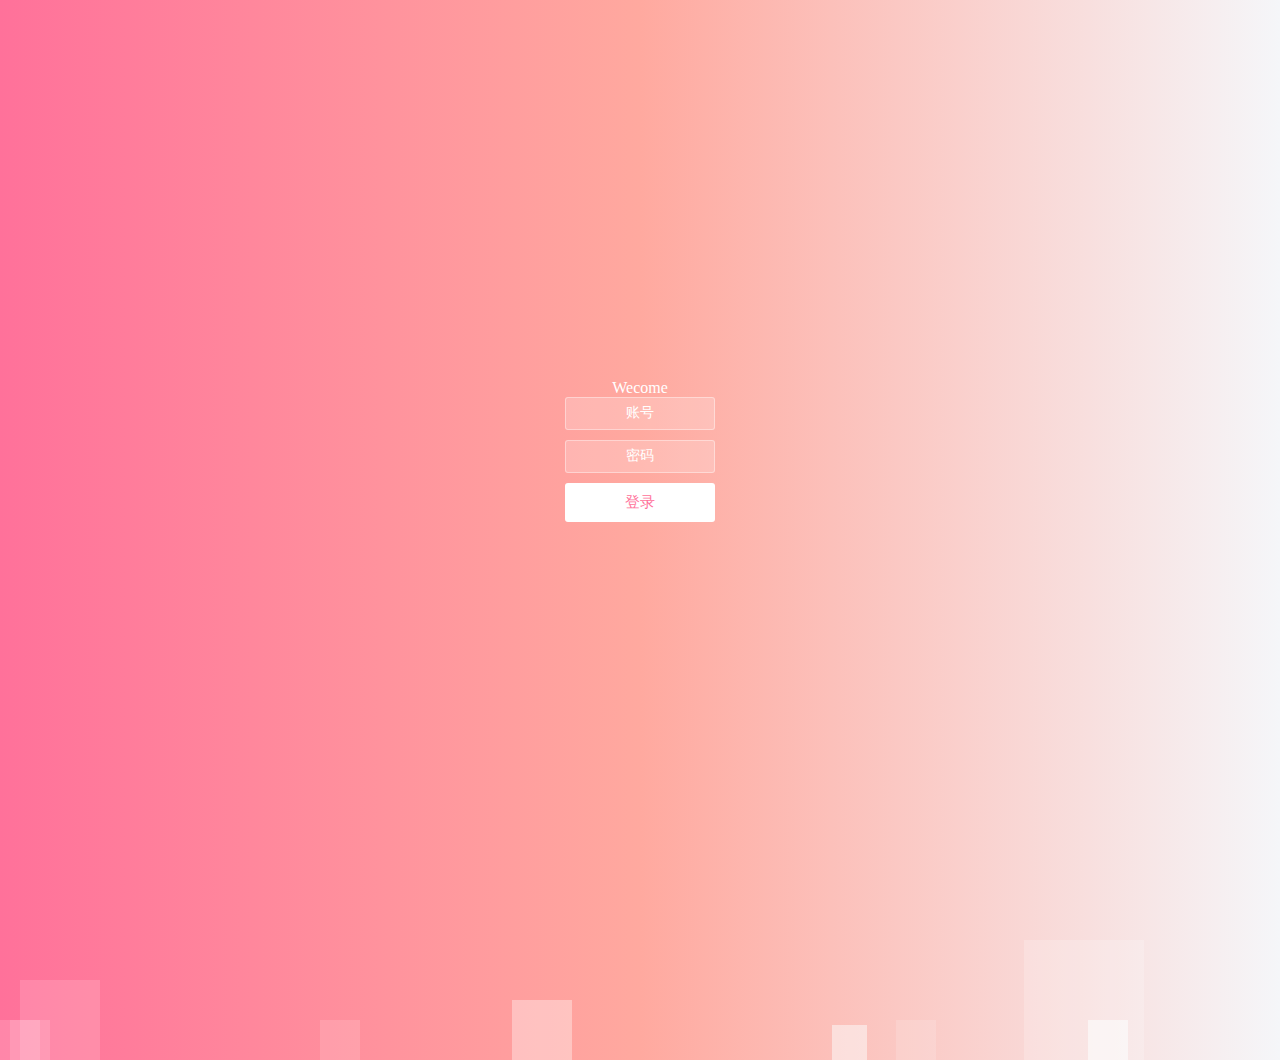
<file: 1/181.html>
<!DOCTYPE html>
<html lang="en">
<head>
    <meta charset="UTF-8">
    <meta http-equiv="X-UA-Compatible" content="IE=edge">
    <meta name="viewport" content="width=device-width, initial-scale=1.0">
    <title>Document</title>
    <link rel="stylesheet" href="qq.css"
</head>
<body>
    <div class="container">
        <hi>Wecome</hi>
        <div class="form">
            <input type="text" placeholder="账号">
            <input type="password" placeholder="密码">
            <button class="btn-login">登录</button>
        </div>
    </div>
    <ui class="bg-squares">
        <li></li>
        <li></li>
        <li></li>
        <li></li>
        <li></li>
        <li></li>
        <li></li>
        <li></li>
        <li></li>
        <li></li>
    </ui>
</body>
</html>
<scriot src="qq.css"></scriot>
</file>
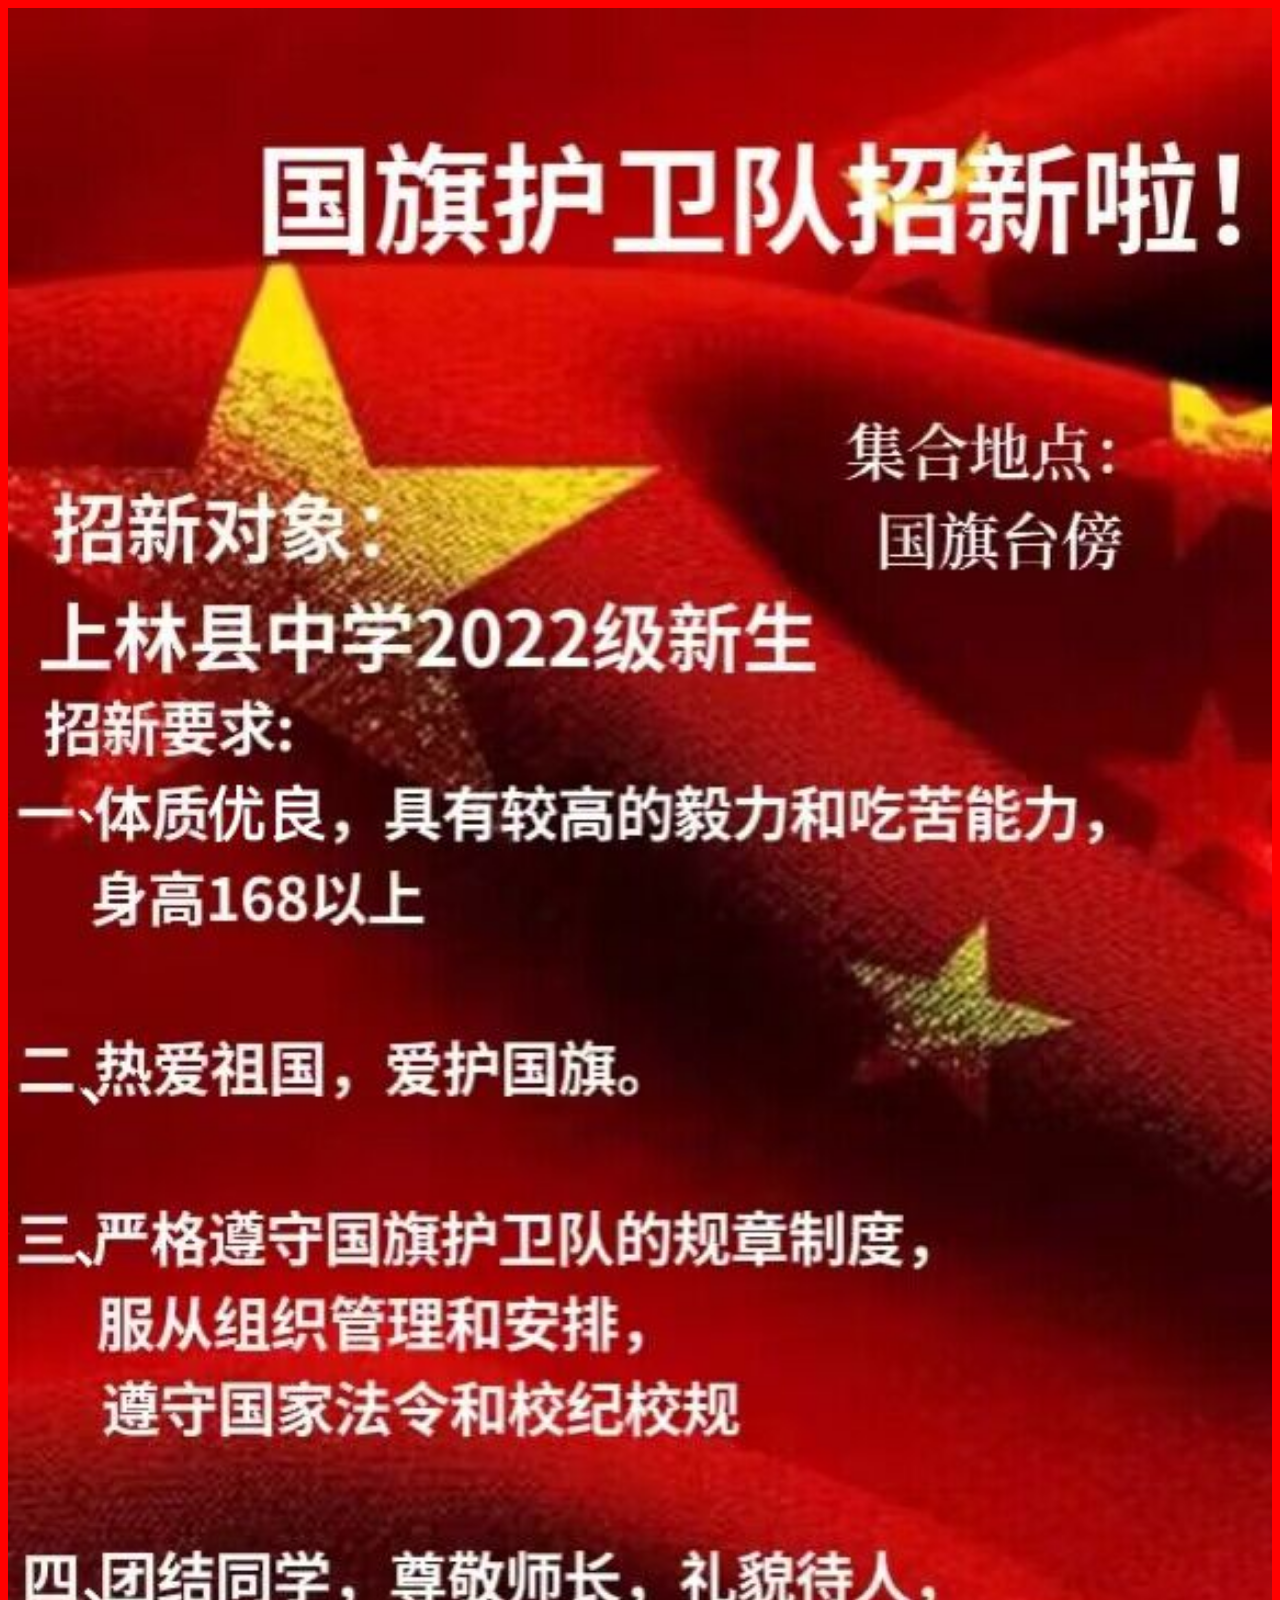
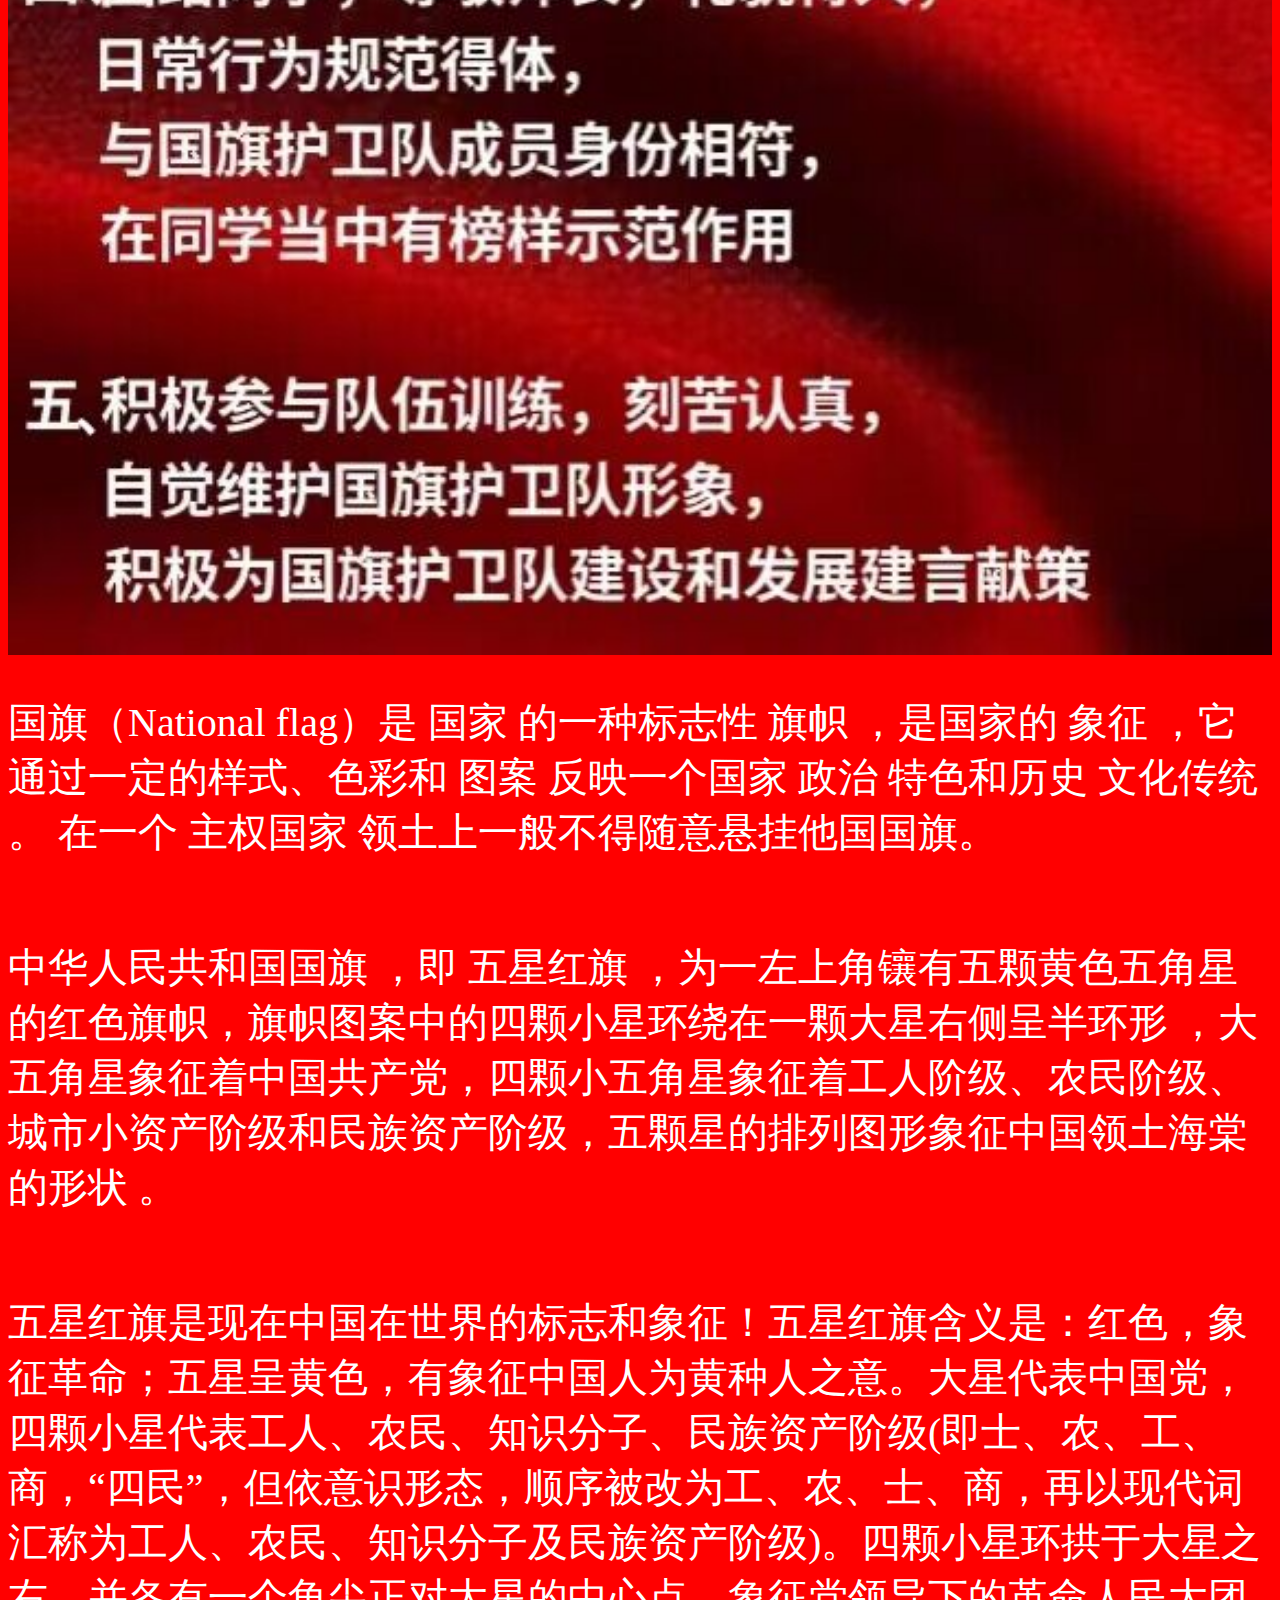
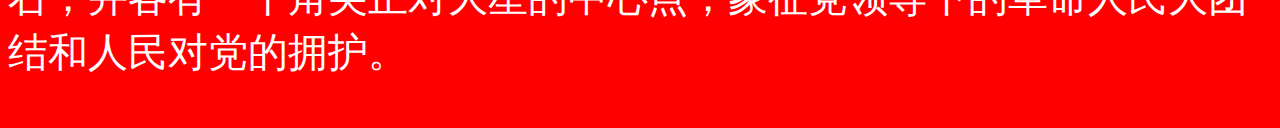
<file: guoqi/wxhq.html>
<!DOCTYPE html>
<html lang="en">
<head>
    <meta charset="UTF-8">
    <meta http-equiv="X-UA-Compatible" content="IE=edge">
    <meta name="viewport" content="width=device-width, initial-scale=1.0">
    <title>红旗高扬</title>
    <link rel="stylesheet" href="wxhq.css">
</head>
<body>
    <div>
        <img src="https://chianmushi.github.io/No.39xiwanghuanghuopu/guoqi/tupian/biekanle.jpg" alt="biekanle" width="100%">
    </div>
    <div class="red column">
        <p>国旗（National flag）是 国家 的一种标志性 旗帜 ，是国家的 象征 ，它通过一定的样式、色彩和 图案 反映一个国家 政治 特色和历史 文化传统 。 在一个 主权国家 领土上一般不得随意悬挂他国国旗。</p>
        <P>中华人民共和国国旗 ，即 五星红旗 ，为一左上角镶有五颗黄色五角星的红色旗帜，旗帜图案中的四颗小星环绕在一颗大星右侧呈半环形
        ，大五角星象征着中国共产党，四颗小五角星象征着工人阶级、农民阶级、城市小资产阶级和民族资产阶级，五颗星的排列图形象征中国领土海棠的形状 。</P>
        <P>五星红旗是现在中国在世界的标志和象征！五星红旗含义是：红色，象征革命；五星呈黄色，有象征中国人为黄种人之意。大星代表中国党，四颗小星代表工人、农民、知识分子、民族资产阶级(即士、农、工、商，“四民”，但依意识形态，顺序被改为工、农、士、商，再以现代词汇称为工人、农民、知识分子及民族资产阶级)。四颗小星环拱于大星之右，并各有一个角尖正对大星的中心点，象征党领导下的革命人民大团结和人民对党的拥护。</P>
    </div>
</body>
</html>
</file>
<file: 1/qq.css>
* {
    /*初始化*/
    margin: 0;
    padding: 0;
    box-sizing: border-box;
}
body {
    height:100vh;
    /*弹性居中*/
    display: flex;
    justify-content: center;
    align-items: center;
    /*渐变背景*/
    background: linear-gradient(90deg, #ff719a, #ffa99f, #f5f6f9);
    /*溢出隐藏*/
    overflow: hidden;
}
.container {
    text-align: center;
    color: #fff;
}
.container h1 {
    font-size: 40px;
    font-weight: 100px;
    letter-spacing: 2px;
    margin-bottom: 15px;
    /*过渡效果*/
    transition: 1s ease-in-out;
}
.form {
    display: flex;
    flex-direction: column;
    align-items: center;
    position: relative;
    z-index: 2;
    opacity: 1;
    /*不透明过渡效果*/
    transition: opacity 0.5s;
}
.form input {
    outline: none;
    border: 1px solid rgba(255,255,255,0.4);
    background-color: rgba(255,255,255,0.2);
    width: 150px;
    padding: 10px 15px;
    border-radius: 3px;
    margin: 0 auto 10px auto;
    text-align: center;
    color: #fff;
    font-size: 10px;
    transition: 0.5s;
}
.form input::placeholder {
    color: #fff;
    font-size: 14px;
    font-weight: 300px;
}
.form input:hover {
    background-color: rgba(255,255,255,0.4);
}
.form input:focus {
    background-color: #fff;
    width: 300px;
    color: #ff719a;
}
.btn-login {
    outline: none;
    background-color: #fff;
    color:#ff719a;
    border: none;
    width: 150px;
    padding: 10px 15px;
    border-radius: 3px;
    font-size: 15px;
    cursor: 0.25s;
}
.btn-login:hover {
    background-color: #f5f6f9;
}
/*背景方块*/
.bg-squares {
    list-style: none;
    position: absolute;
    top: 0;
    left: 0;
    width: 100%;
    height: 100%;
    z-index: 1;
}
.bg-squares li {
    width: 40px;
    height: 40px;
    background-color: rgba(255,255,255,0.15);
    position: absolute;
    bottom: -160px;
    /*执行动画：动画名 时长 线性 无限次数播放*/
    animation: square 2s linear infinite;
}
/*为每一个square设置不同位置、大小、动画延迟时长、动画时长、背景色*/
.bg-squares li:nth-child(1) {
    left: 10px;
}
.bg-squares li:nth-child(2) {
    left: 20px;
    width: 80px;
    height: 80px;
    /*动画延迟时间*/
    animation-delay: 2s;
    /*动画时长*/
    animation-duration: 17s;
}
.bg-squares li:nth-child(3) {
    left: 25%;
    animation-delay: 4s;
}
.bg-squares li:nth-child(4) {
    left: 40%;
    width: 60px;
    height: 60px;
    background-color: rgba(255,255,255,0.25);
    animation-duration: 22s;
}
.bg-squares li:nth-child(5) {
    left: 70%;
}
.bg-squares li:nth-child(6) {
    left: 80%;
    width: 120px;
    height: 120px;
    background-color: rgba(255, 255, 255, 0.2);
    animation-delay: 3s;
}
.bg-squares li:nth-child(7) {
    left: 40%;
    width: 60px;
    height: 60px;
    animation-delay: 7s;
}
.bg-squares li:nth-child(8) {
    left: 55%;
    width: 20px;
    height: 20px;
    animation-delay: 15s;
    animation-duration: 22s;
}
.bg-squares li:nth-child(9) {
    left: 25%;
    width: 30px;
    height: 30px;
    animation-delay: 2s;
    animation-duration: 40s;
    background-color:rgba(255, 255, 255, 0.3);
}
.bg-squares li:nth-child(8) {
    left: 65%;
    width: 35px;
    height: 35px;
    animation-delay: 5s;
    animation-duration: 22s;
    background-color:rgba(252, 253, 253,0.5)
}
.bg-squares li:nth-child(9) {
    left: 85%;
    width: 40px;
    height: 40px;
    animation-delay: 2s;
    animation-duration: 40s;
    background-color: rgba(252, 253, 253,0.45)
}
.bg-squares li:nth-child(9) {
    left: 85%;
    width: 40px;
    height: 40px;
    animation-delay: 4s;
    animation-duration: 35s;
    background-color: rgba(252, 253, 253, 0.6)
}
.container.sussecc h1 {
    transform: translateY(75px);
}
.container.success .form {
    opacity: 0;
}
/*定义动画*/
@keyframes square {
    0% {
        transform: translateY(0);
    }
    100% {
        transform: translateY(-120vh) rotate(600deg);
    }
}
</file>
<file: guoqi/wxhq.css>
.red {
    background-color: #f00
}
body {
    background-color: #f00;
}
p {
    color: #fff;
    font-size: 40px;
}
.relative {
    position: relative;
}
.absolute {
    position: absolute;
}
div {
    display: flex;
}
.column {
    flex-direction: column;
}
@media (max-width: 600px) {
    p {
        font-size: 16px;
    }
}
</file>
